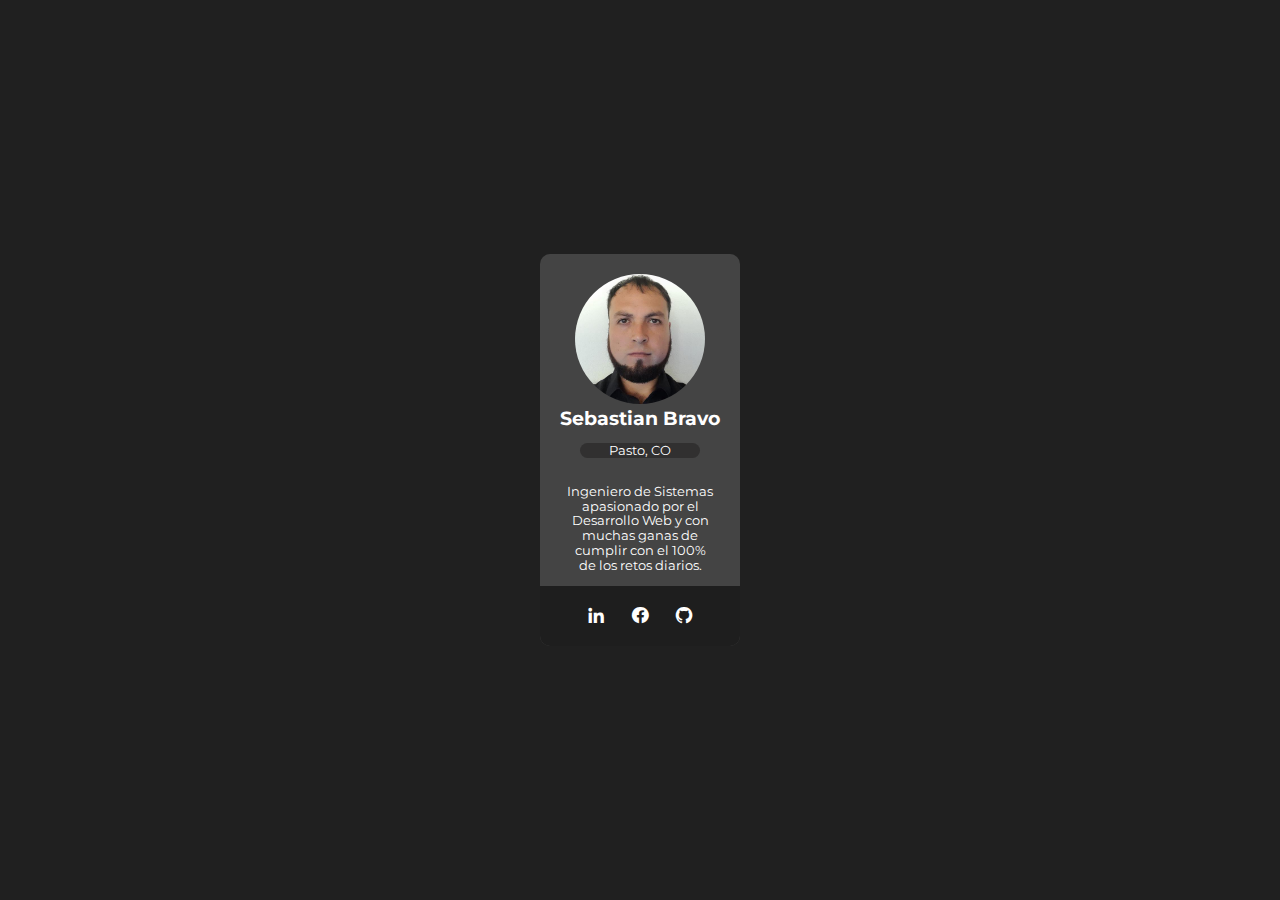
<file: 01-Profile Card/index.html>
<!DOCTYPE html>
<html lang="es">

<head>
    <meta charset="UTF-8">
    <meta http-equiv="X-UA-Compatible" content="IE=edge">
    <meta name="viewport" content="width=device-width, initial-scale=1.0">
    <meta name="author" content="Sebastian Bravo">
    <meta name="title" content="Profile Card">
    <meta name="description" content="Reto 001/100 - 100daysofprojects - Frontend Club">
    <!-- Boxicons -->
    <link href='https://unpkg.com/boxicons@2.1.4/css/boxicons.min.css' rel='stylesheet'>
    <!-- Normalize -->
    <link rel="stylesheet" href="css/normalize.css">
    <!-- Estilos -->
    <link rel="stylesheet" href="css/styles.css">
    <!-- Favicon -->
    <link rel="shortcut icon" href="./images/favicon-32x32.png" type="image/x-icon">
    <title>Profile Card - Frontend Club</title>
</head>

<body>
    <div class="card">
        <img src="./images/avatar.png" alt="Foto de perfil" class="profile-image">
        <h3>Sebastian Bravo</h3>
        <div class="container-ciudad">
            <p class="ciudad">Pasto, CO</p>
        </div>
        <p>Ingeniero de Sistemas <br> apasionado por el <br> Desarrollo Web y con <br> muchas ganas de <br> cumplir con
            el 100% <br>de
            los retos diarios.</p>


        <div class="social-icons">
            <br>
            <a href="https://www.linkedin.com/in/johan-sebastian-bravo-muñoz/" target="_blank"><i
                    class='bx bxl-linkedin'></i></a>
            <a href="https://www.facebook.com/johansebastian.bravo" target="_blank"><i
                    class='bx bxl-facebook-circle'></i></a>
            <a href="https://github.com/JSebass" target="_blank"><i class='bx bxl-github'></i></a>

        </div>
    </div>
</body>

</html>
</file>
<file: 01-Profile Card/css/styles.css>
/* -----------------
Tabla de contenidos:
--------------------
1. Fuente ......................... 10
2. Variables ...................... 13
3. Estilos generales .............. 32
-------------------- */

/* ----- Fuente ----- */
@import url("https://fonts.googleapis.com/css?family=Montserrat&display=swap");

/* ----- Variables ----- */
:root {
  /* colores */
  --color: #181a1b;

  /* configuracion */
  --fuente: "Montserrat", sans-serif;
  --ft-size: 1rem;
  --l-height: 22px;
}

/* ----------------------------- */
/* ----- Estilos generales ----- */
/* ----------------------------- */
body,
html {
  height: 100%;
  margin: 0;
  display: flex;
  justify-content: center;
  align-items: center;
  font-family: var(--fuente);
  background: #202020;
  color: var(--color);
}

.card {

  text-align: center;
  width: 200px;
  padding: 0%;
  padding-top: 20px;
  background-color: #444;
  border-radius: 10px;

}

.profile-image {
  border-radius: 50%;
  width: 130px;
  height: 130px;
}

h3 {
  color: #fff;
  padding: 0%;
  margin: 0%;
}

p {
  padding: 0%;
  color: #fff;
  font-size: small;
}

.container-ciudad {
  display: flex;
  justify-content: center;
}

.ciudad {
  background-color: #313030;
  border-radius: 10px;
  text-align: center;
  width: 60%;

}

.social-icons {

  margin-top: 0%;
  background-color: #1e1e1e;
  height: 60px;
  border-bottom-left-radius: 10px;
  border-bottom-right-radius: 10px;

}

.social-icons a {
  display: inline-block;
  margin: 0 10px;
  color: #fff;
  text-decoration: none;
  font-size: 20px;
}

.social-icons a i:hover {
  padding: 3px 8px;
  background: #444;

}
</file>
